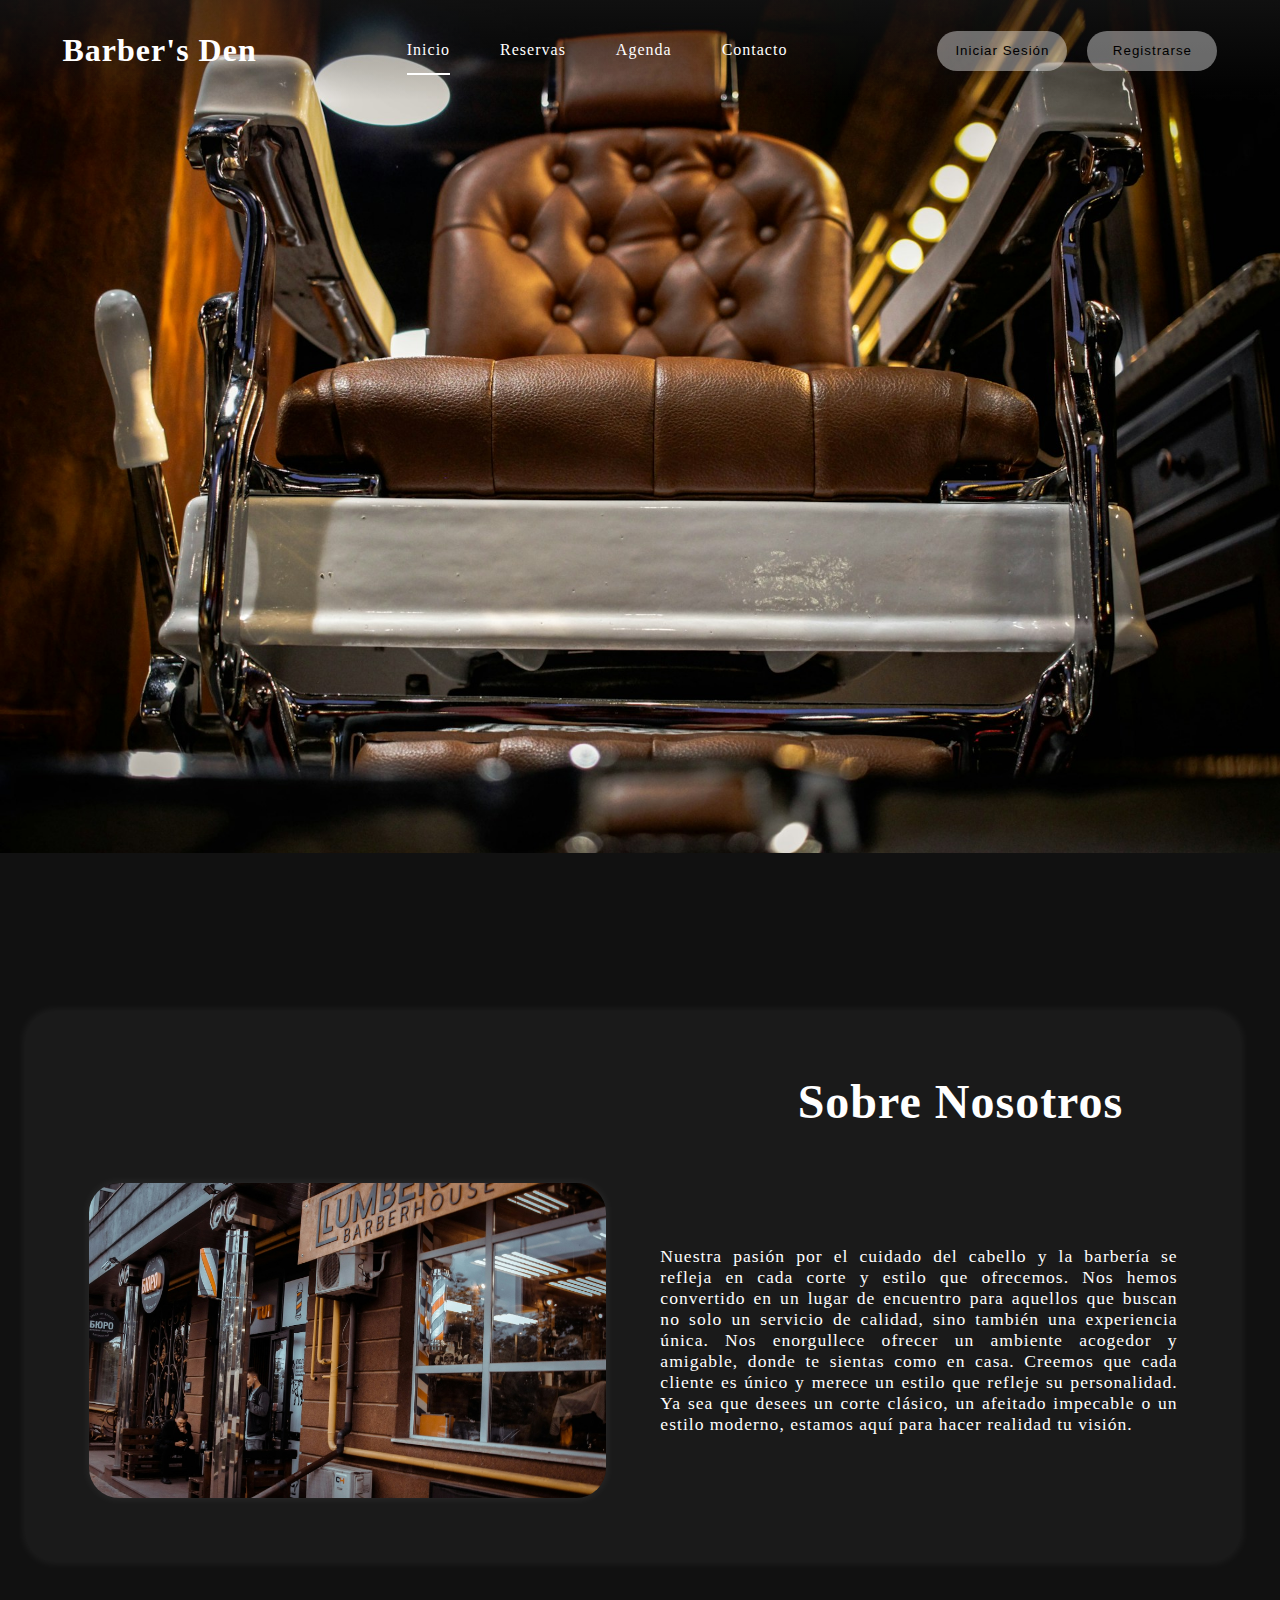
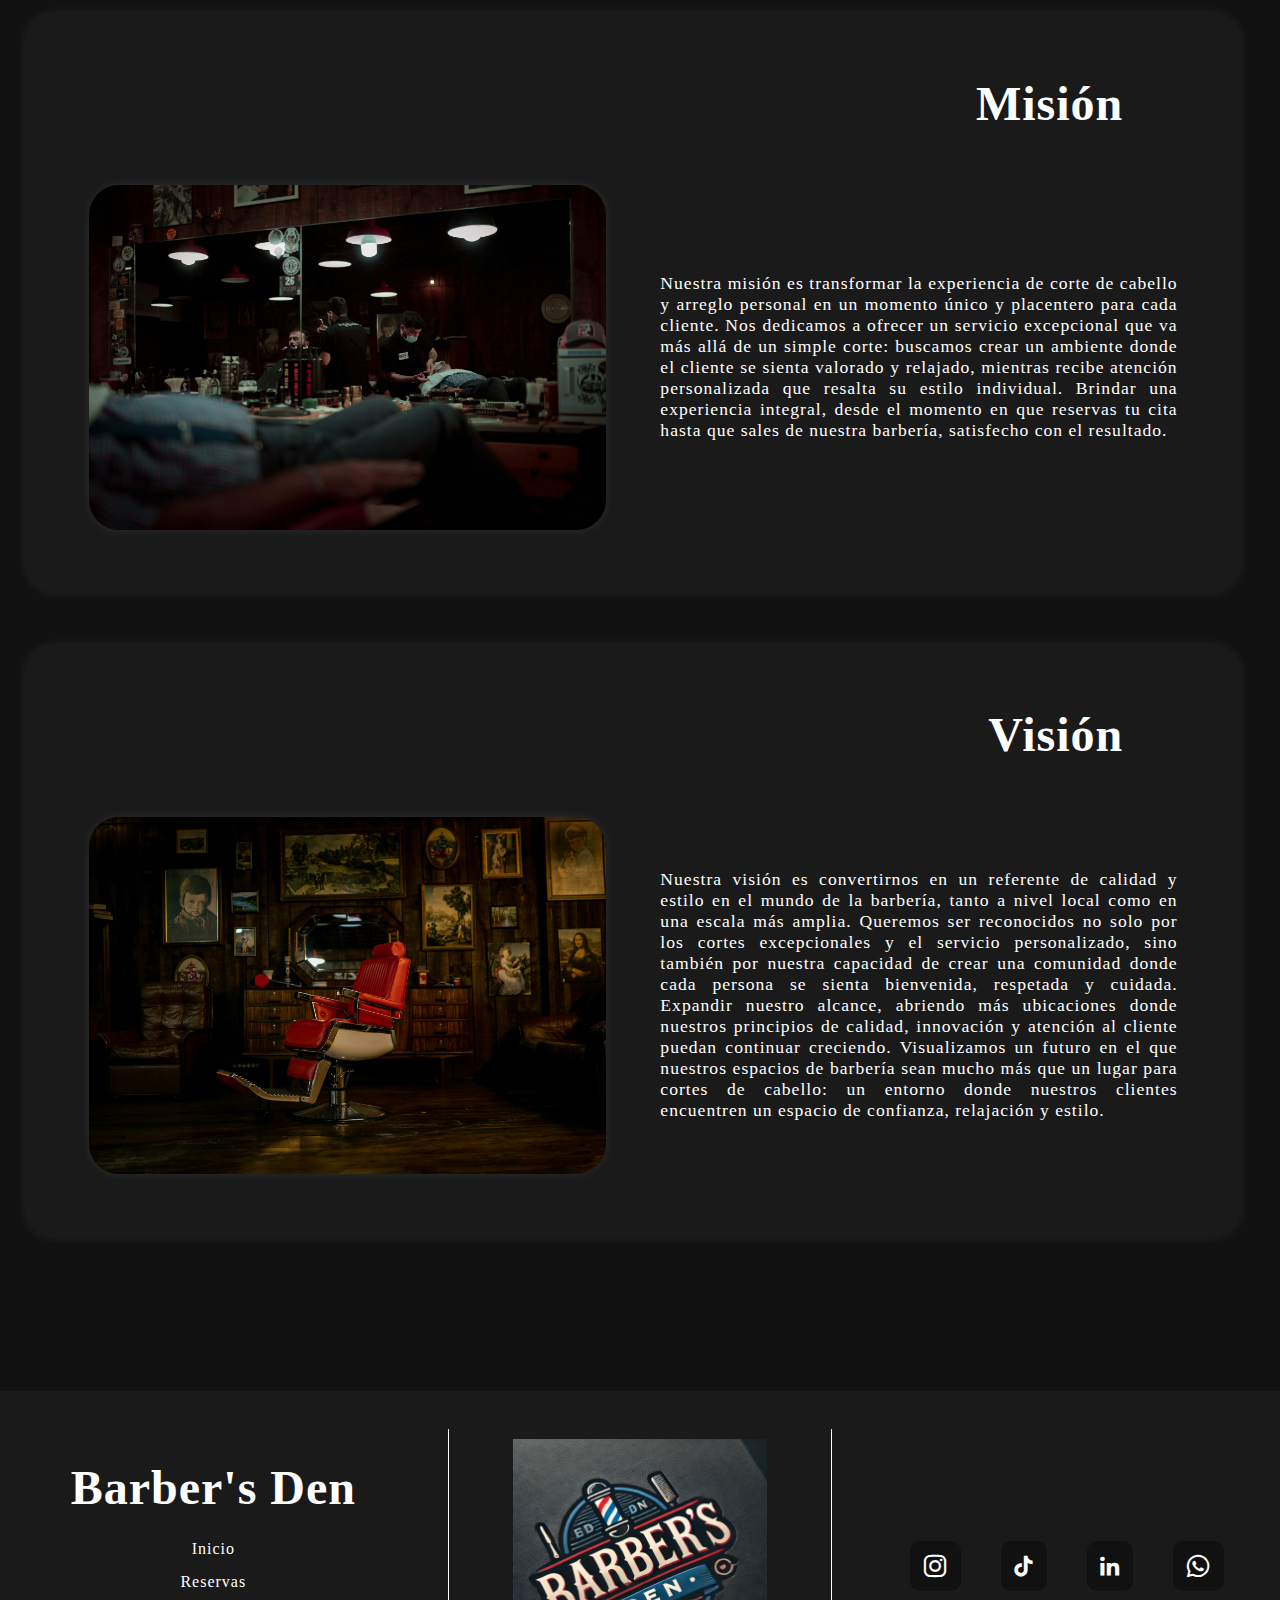
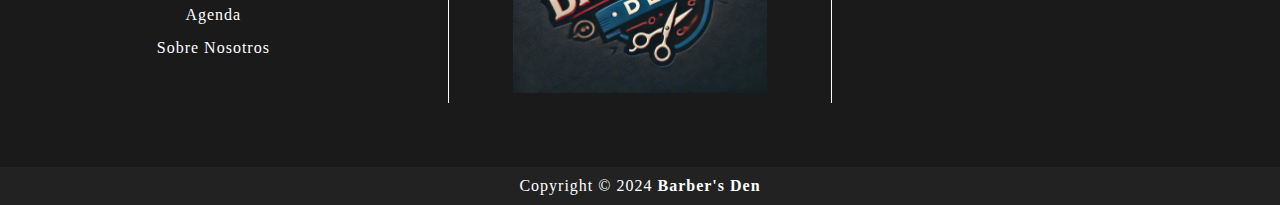
<file: index.html>
<!DOCTYPE html>
<html lang="en">
<head>
    <meta charset="UTF-8">
    <meta name="viewport" content="width=device-width, initial-scale=1.0">
    <link rel="shortcut icon" href="../media/img/favicon.png">
    <link href='https://unpkg.com/boxicons@2.1.4/css/boxicons.min.css' rel='stylesheet'>
    <link rel="stylesheet" href="/index.css">
    <link rel="stylesheet" href="../css/font.css">
    <title>Barber's Den</title>
</head>
<body>
<!-- --------------------HEADER SECTION START-------------------- -->
        
    <nav class="header__nav">
        <div class="nav__logo">
            <h2>Barber's Den</h2>
        </div>

        <div class="nav__menu" id="navMenu">
            <ul class="header__ul">
                <li class="header__li"><a href="../html/index.html" class="header__link inicio">Inicio</a></li>
                <li class="header__li"><a href="../php/reserva.php" class="header__link">Reservas</a></li>
                <li class="header__li"><a href="../php/agenda.php" class="header__link">Agenda</a></li>
                <li class="header__li"><a href="#footer" class="header__link">Contacto</a></li>
            </ul>
        </div>

        <div class="nav__button">
            <a href="../php/login&singup.php"><button class="btn" id="loginBtn">Iniciar Sesión</button></a>
            <a href="../php/login&singup.php"><button class="btn" id="registerBtn">Registrarse</button></a>
        </div>

        <div class="nav__menu-btn">
            <i class='bx bx-menu' onclick="myMenuFunction()"></i>
        </div>
    </nav>

<!-- --------------------HEADER SECTION END-------------------- -->

<!-- --------------------SLIDER SECTION START-------------------- -->

    <div class="slider__frame">
        <ul class="slider__ul">
            <li class="slider__li"><img src="../media/img/slider1.jpg" alt="slider1"></li>
            <li class="slider__li"><img src="../media/img/slider2.jpg" alt="slider2"></li>
            <li class="slider__li"><img src="../media/img/slider3.jpg" alt="slider3"></li>
            <li class="slider__li"><img src="../media/img/slider4.jpg" alt="slider4"></li>
        </ul>
    </div>

<!-- --------------------SLIDER SECTION END-------------------- -->

<!-- --------------------MAIN SECTION START-------------------- -->

    <div class="main__container" id="main">

        <div class="about-us__container container4">
            <h3>Sobre Nosotros</h3>
            <div class="about-us">
                <div class="about-us__img-container">
                    <img src="../media/img/aboutus.jpg" alt="about-us-img" class="about-us__img">
                </div>
                <div class="about-us__p-container">
                    <p>Nuestra pasión por el cuidado del cabello y la barbería se refleja en cada corte y estilo que ofrecemos. Nos hemos convertido en un lugar de encuentro para aquellos que buscan no solo un servicio de calidad, sino también una experiencia única. Nos enorgullece ofrecer un ambiente acogedor y amigable, donde te sientas como en casa. Creemos que cada cliente es único y merece un estilo que refleje su personalidad. Ya sea que desees un corte clásico, un afeitado impecable o un estilo moderno, estamos aquí para hacer realidad tu visión.</p>
                </div>
            </div>
        </div>

        <div class="mission__container container4">
            <h3>Misión</h3>
            <div class="mission">
                <div class="mission__img-container">
                    <img src="../media/img/mission.jpg" alt="mission-img" class="mission__img">
                </div>
                <div class="mission__p-container">
                    <p>Nuestra misión es transformar la experiencia de corte de cabello y arreglo personal en un momento único y placentero para cada cliente. Nos dedicamos a ofrecer un servicio excepcional que va más allá de un simple corte: buscamos crear un ambiente donde el cliente se sienta valorado y relajado, mientras recibe atención personalizada que resalta su estilo individual. Brindar una experiencia integral, desde el momento en que reservas tu cita hasta que sales de nuestra barbería, satisfecho con el resultado.</p>
                </div>
            </div>
        </div>
        
        <div class="vision__container container4">
            <h3>Visión</h3>
            <div class="vision">
                <div class="vision__img-container">
                    <img src="../media/img/vision.jpg" alt="vision-img" class="vision__img">
                </div>
                <div class="vision__p-container">
                    <p>Nuestra visión es convertirnos en un referente de calidad y estilo en el mundo de la barbería, tanto a nivel local como en una escala más amplia. Queremos ser reconocidos no solo por los cortes excepcionales y el servicio personalizado, sino también por nuestra capacidad de crear una comunidad donde cada persona se sienta bienvenida, respetada y cuidada. Expandir nuestro alcance, abriendo más ubicaciones donde nuestros principios de calidad, innovación y atención al cliente puedan continuar creciendo. Visualizamos un futuro en el que nuestros espacios de barbería sean mucho más que un lugar para cortes de cabello: un entorno donde nuestros clientes encuentren un espacio de confianza, relajación y estilo.</p>
                </div>
            </div>
        </div>
    </div>
<!-- --------------------MAIN SECTION END-------------------- -->

<!-- --------------------FOOTER SECTION START-------------------- -->

    <footer class="footer" id="footer">

        <div class="footer__sections-container">
            <div class="footer__left footer-sections">
                <h3 class="footer__name">Barber's Den</h3>
                
                <ul class="footer__ul">
                    <li class="footer__li"><a href="../html/index.html">Inicio</a></li>
                    <li class="footer__li"><a href="../php/reserva.php">Reservas</a></li>
                    <li class="footer__li"><a href="../php/agenda.php">Agenda</a></li>
                    <li class="footer__li"><a href="#main">Sobre Nosotros</a></li>
                </ul>
            </div>
            
            <div class="footer__center footer-sections">
                <div class="footer__logo-container">
                    <img src="../media/img/logo.jpg" alt="logo" class="footer__logo-img">
                </div>
            </div>
            
            <div class="footer__right footer-sections">
                <div class="footer__icons-container">
                    <div class="ig icons"><i class='bx bxl-instagram'></i></div>
                    <div class="tt icons"><i class='bx bxl-tiktok'></i></div>
                    <div class="lk icons"><i class='bx bxl-linkedin'></i></div>
                    <div class="ws icons"><i class='bx bxl-whatsapp'></i></div>
                </div>
            </div>
        </div>
        
        <div class="footer__copy-container">
            <p class="footer__copy">
                Copyright &copy; 2024 <span class="footer__copy-span">Barber's Den</span>
            </p>
        </div>
    </footer>   

<!-- --------------------FOOTER SECTION END-------------------- -->

</body>
<script src="../js/login&singup.js"></script>
</html>
</file>
<file: index.css>
*{
    font-family: 'Montserrat'sans-serif;
    box-sizing: border-box;
    text-decoration: none;
    letter-spacing: 1px;
    list-style: none;
    padding: 0;
    margin: 0;
}

body{
    background-color: #111;
}

/* --------------------HEADER SECTION START-------------------- */

.header__nav{
    position: absolute;
    top: 0;
    display: flex;
    justify-content: space-around;
    width: 100%;
    height: 100px;
    line-height: 100px;
    background: linear-gradient(#27272766, transparent);
    z-index: 100;
}

.nav__logo h2{
    color: #fff;
    font-size: 2rem;
    font-weight: 600;
    user-select: none;
}

.nav__menu ul{
    display: flex;
}

.nav__menu ul li .header__link{
    font-weight: 500;
    color: #fff;
    padding-bottom: 15px;
    margin: 0 25px;
}

.header__link:hover, .active{
    border-bottom: 2px solid #fff;
}

.inicio{
    border-bottom: 2px solid #fff;
}

.nav__button .btn{
    width: 130px;
    height: 40px;
    font-weight: 500;
    background: #ffffff66;
    border: none;
    border-radius: 30px;
    cursor: pointer;
    transition: .3s ease;
}

.btn:hover{
    background: #ffffff4d
}

#registerBtn{
    margin-left: 15px;

}

.nav__menu-btn{
    display: none;
}

/* --------------------HEADER SECTION END-------------------- */

/* --------------------SLIDER SECTION START-------------------- */

.slider__frame{
    width: 100%;
    height: auto;
    margin: 0 auto 0;
    overflow: hidden;
}

.slider__frame .slider__ul{
    display: flex;
    padding: 0;
    width: 400%;
    animation: slide 20s infinite alternate ease-in-out;
}

.slider__frame .slider__li{
    width: 100%;
}

.slider__frame img{
    width: 100%;
}

@keyframes slide {
    0% {margin-left: 0%;}
    20% {margin-left: 0%;}

    25% {margin-left: -100%;}
    45% {margin-left: -100%;}

    50% {margin-left: -200%;}
    70% {margin-left: -200%;}

    75% {margin-left: -300%;}
    95% {margin-left: -300%;}
}

/* --------------------SLIDER SECTION END-------------------- */

/* --------------------MAIN SECTION START-------------------- */

.main__container{
    display: flex;
    flex-wrap: wrap;
    width: 98.93vw;
    height: auto;
    color: #fff;
    margin-top: 10%;
}

.container4{
    width: 100%;
    margin: 2%;
    padding-top: 3%;
    border-radius: 30px;
    background-color: #1a1a1a;
    padding: 5%;
    box-shadow: 0 0 10px 1px #fff1;
}

h3{
    display: flex;
    justify-content: end;
    margin-bottom: 5%;
    margin-right: 5%;
    font-size: 3rem;
}

.about-us, .mission, .vision{
    display: flex;
    width: 100%;
}

.about-us__img-container, .mission__img-container, .vision__img-container{
    display: flex;
    align-items: center;
    width: 50%;
    margin-right: 5%;
}

.about-us__img, .mission__img, .vision__img{
    width: 100%;
    border-radius: 30px;
    box-shadow: 0 0 10px 1px #fff1;
}

.about-us__p-container, .mission__p-container, .vision__p-container{
    display: flex;
    align-items: center;
    width: 50%;
}

.about-us__p-container, .mission__p-container, .vision__p-container p{
    font-size: 1.1rem;
    text-align: justify;
    text-wrap: pretty;
}

/* --------------------MAIN SECTION END-------------------- */

/* --------------------FOOTER SECTION START-------------------- */

footer{
    color: #fff;
}

.footer{
    background-color: #1a1a1a;
    display: inline-block;
    width: 100%;
    padding: 3% 0 0;
    margin-top: 10%;
    bottom: 0;
}

.footer__sections-container{
    display: flex;
    align-items: center;
    margin-bottom: 5%;
}

.footer-sections{
    width: 30%;
    margin: 10px;
    margin: auto;
}

.footer__left{
    align-items: center;
    text-align: center;
}

.footer__name{
    margin-top: 10px;
}

.footer__left h3{
    user-select: none;
    justify-content: center;
    margin: 0;
}

.footer__ul{
    padding-top: 10px;
}

.footer__li{
    margin: 15px;
}

.footer__li a{
    color: #fff;
}

.footer__li a:hover{
    color: #fff;
    text-decoration: underline;
}

.footer__center{
    padding: 10px;
    border-left: 1px solid #fff;
    border-right: 1px solid #fff;
}

.footer__logo-container{
    width: 100%;
}

.footer__logo-img{
    display: flex;
    margin: auto;
    width: 70%;
}

.footer__icons-container{
    width: 100%;
    display: flex;
    justify-content: center;
}

.icons{
    display: flex;
    align-items: center;
    justify-content: center;
    background-color: #111;
    margin: 20px;
    padding: 10px 10px;
    font-size: 30px;
    border-radius: 10px;
    cursor: pointer;
    transition: .5s ease-in-out;
}

.icons:hover{
    background-color: #fff;
    color: #111;
    transition: .5s ease-in-out;
}

.tt, .lk{
    font-size: 25px;
}

.footer__copy-container{
    background-color: #222;
    display: flex;
    justify-content: center;
    bottom: 0;
    padding: 10px;
}

.footer__copy-span{
    font-weight: 600;
}

/* --------------------FOOTER SECTION END-------------------- */

/* --------------------QUERY SECTION START-------------------- */

@media only screen and (max-width: 1050px){

    .nav__logo h2{
        font-size: 1.8rem;
    }

    .header__li a{
        font-size: .8rem;
    }

    .nav__menu ul li .header__link{
        margin: 0 20px;
    }

    .footer__sections-container{
        display: inline-block;
    }

    .footer-sections{
        width: 40%;
    }

    .footer__center{
        border-left: none;
        border-right: none;
        border-top: 1px solid #fff;
        border-bottom: 1px solid #fff;
        padding: 30px 0;
    }

}

@media only screen and (max-width: 920px){

    .nav__button .btn{
        width: 120px;
        height: 35px;
        font-size: .7rem;
    }

    .nav__menu ul li .header__link{
        margin: 0 15px;
    }

    .main__container{
        width: 98vw;
    }

    h3{
        justify-content: center;
    }

    .about-us, .mission, .vision{
        display: inline-block;
    }

    .about-us__img-container, .mission__img-container, .vision__img-container{
        width: 100%;
        margin: 0;
    }    

    .about-us__p-container, .mission__p-container, .vision__p-container{
        width: 100%;
        margin-top: 4%;
    }

    .footer__left h3{
        font-size: 2.5rem;
    }

}

@media only screen and (max-width: 865px){

    .nav__logo h2{
        font-size: 1.5rem;
    }

    .header__li a{
        font-size: .7rem;
    }

    .nav__menu ul li .header__link{
        margin: 0 10px;
    }

}

@media only screen and (max-width: 810px){

    .header__ul li{
        display: block;
    }

    .header__li a{
        font-size: .8rem;
    }

    .nav__button{
        display: none;
    }

    .nav__menu.responsive{
        top: 100px;
    }

    .nav__menu{
        position: fixed;
        top: -900px;
        display: flex;
        justify-content: center;
        background: #ffffff11;
        width: 100%;
        height: 90vh;
        backdrop-filter: blur(20px);
        transition: .3s;
    }

    .nav__menu ul{
        flex-direction: column;
        text-align: center;
    }

    .nav__menu-btn{
        display: block;
    }

    .nav__menu-btn i{
        font-size: 25px;
        color: #fff;
        padding: 10px;
        background: #ffffff33;
        border-radius: 50%;
        cursor: pointer;
        transition: .3s;
    }

    .nav__menu-btn i:hover{
        background: #ffffff26;
    }

    .main__container{
        width: 97vw;
    }

    .container4{
        margin: 3%;
    }
    
    h3{
        font-size: 2.5rem;
    }

    .footer-sections{
        width: 50%;
    }

    .footer__left h3{
        font-size: 2rem;
    }

}

@media only screen and (max-width: 580px) {

    .footer__left h3{
        font-size: 1.5rem;
    }

    .footer__li a{
        font-size: .8rem;
    }

}

@media only screen and (max-width: 540px) {

    .wrapper{
        min-height: 100vh;
    }

    .main__container{
        width: 95vw;
    }

    .container4{
        margin: 4%;
    }

    h3{
        font-size: 2rem;
    }

}

@media only screen and (max-width: 400px) {

    .icons{
        font-size: 20px;
    }

}

@media only screen and (max-width: 360px) {

    .footer__left h3{
        font-size: 1.2rem;
    }

    .icons{
        font-size: 15px;
    }

}

/* --------------------QUERY SECTION END-------------------- */
</file>
<file: css/font.css>
@font-face {
    font-family: "Montserrat";
    src: url(../media/font/static/Montserrat-Thin.ttf);
    font-weight: 100;
}

@font-face {
    font-family: "Montserrat";
    src: url(../media/font/static/Montserrat-ExtraLight.ttf);
    font-weight: 200;
}

@font-face {
    font-family: "Montserrat";
    src: url(../media/font/static/Montserrat-Light.ttf);
    font-weight: 300;
}

@font-face {
    font-family: "Montserrat";
    src: url(../media/Font/static/Montserrat-Regular.ttf);
    font-weight: 400;
}

@font-face {
    font-family: "Montserrat";
    src: url(../media/Font/static/Montserrat-Medium.ttf);
    font-weight: 500;
}

@font-face {
    font-family: "Montserrat";
    src: url(../media/Font/static/Montserrat-SemiBold.ttf);
    font-weight: 600;
}

@font-face {
    font-family: "Montserrat";
    src: url(../media/Font/static/Montserrat-Bold.ttf);
    font-weight: 700;
}

@font-face {
    font-family: "Montserrat";
    src: url(../media/Font/static/Montserrat-ExtraBold.ttf);
    font-weight: 800;
}

@font-face {
    font-family: "Montserrat";
    src: url(../media/Font/static/Montserrat-Black.ttf);
    font-weight: 900;
}
</file>
